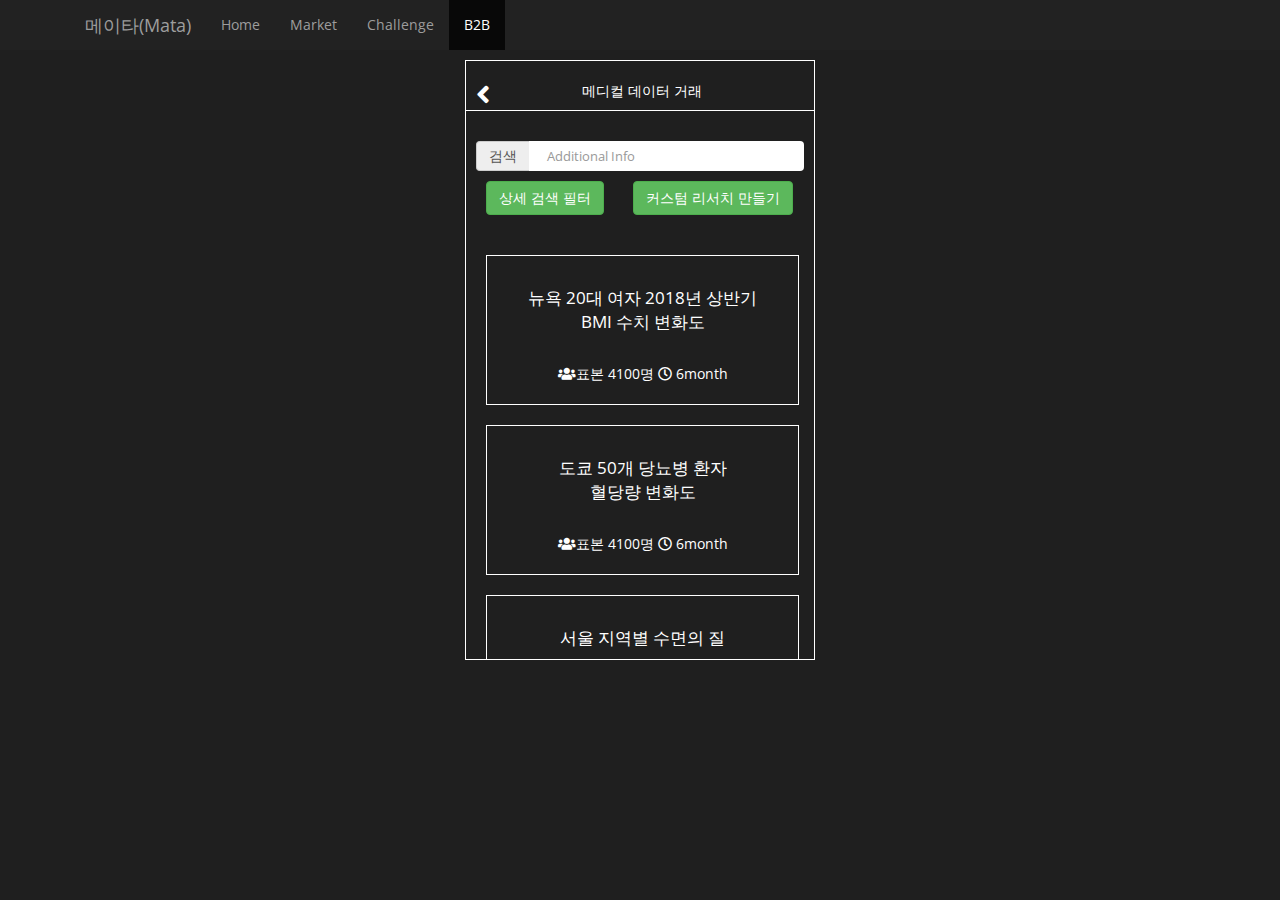
<file: B2B.html>
<!doctype html>
<html><head>
    <meta charset="utf-8">
    <title>메이타(Mata)</title>
    <meta name="viewport" content="width=device-width, initial-scale=1.0">
    <meta name="description" content="">
    <meta name="author" content="Carlos Alvarez - Alvarez.is">

    <link rel="stylesheet" type="text/css" href="bootstrap/css/bootstrap.min.css" />

    <link href="css/main.css" rel="stylesheet">
    <link href="css/font-style.css" rel="stylesheet">
    <link href="css/flexslider.css" rel="stylesheet">

    <script type="text/javascript" src="js/jquery.js"></script>    
    <script type="text/javascript" src="bootstrap/js/bootstrap.min.js"></script>

	<script type="text/javascript" src="js/lineandbars.js"></script>
    
	<script type="text/javascript" src="js/dash-charts.js"></script>
	<script type="text/javascript" src="js/gauge.js"></script>
	
	<!-- NOTY JAVASCRIPT -->
	<script type="text/javascript" src="js/noty/jquery.noty.js"></script>
	<script type="text/javascript" src="js/noty/layouts/top.js"></script>
	<script type="text/javascript" src="js/noty/layouts/topLeft.js"></script>
	<script type="text/javascript" src="js/noty/layouts/topRight.js"></script>
	<script type="text/javascript" src="js/noty/layouts/topCenter.js"></script>
	

	<link href="https://use.fontawesome.com/releases/v5.0.6/css/all.css" rel="stylesheet">
	<!-- You can add more layouts if you want -->
	<script type="text/javascript" src="js/noty/themes/default.js"></script>
    <!-- <script type="text/javascript" src="assets/js/dash-noty.js"></script> This is a Noty bubble when you init the theme-->

	<script src="js/jquery.flexslider.js" type="text/javascript"></script>

    <script type="text/javascript" src="js/admin.js"></script>
      
    <style type="text/css">
      body {
        padding-top: 60px;
      }
    </style>

    <!-- Le HTML5 shim, for IE6-8 support of HTML5 elements -->
    <!--[if lt IE 9]>
      <script src="http://html5shim.googlecode.com/svn/trunk/html5.js"></script>
    <![endif]-->
   

  	<!-- Google Fonts call. Font Used Open Sans & Raleway -->
	<link href="http://fonts.googleapis.com/css?family=Raleway:400,300" rel="stylesheet" type="text/css">
  	<link href="http://fonts.googleapis.com/css?family=Open+Sans" rel="stylesheet" type="text/css">

<script type="text/javascript">
    $(document).ready(function () {

        $("#btn-blog-next").click(function () {
            $('#blogCarousel').carousel('next')
        });
        $("#btn-blog-prev").click(function () {
            $('#blogCarousel').carousel('prev')
        });

        $("#btn-client-next").click(function () {
            $('#clientCarousel').carousel('next')
        });
        $("#btn-client-prev").click(function () {
            $('#clientCarousel').carousel('prev')
        });

    });

    $(window).load(function () {

        $('.flexslider').flexslider({
            animation: "slide",
            slideshow: true,
            start: function (slider) {
                $('body').removeClass('loading');
            }
        });
    });

</script>    
  </head>
  <body>
  
  	<!-- NAVIGATION MENU -->

    <div class="navbar-nav navbar-inverse navbar-fixed-top">
        <div class="container">
        <div class="navbar-header">
          <button type="button" class="navbar-toggle" data-toggle="collapse" data-target=".navbar-collapse">
            <span class="icon-bar"></span>
            <span class="icon-bar"></span>
            <span class="icon-bar"></span>
          </button>
          <a class="navbar-brand" href="index.html"> 메이타(Mata)</a>
        </div> 
          <div class="navbar-collapse collapse">
            <ul class="nav navbar-nav">
              <li><a href="index.html"><i class="icon-home icon-white"></i> Home</a></li>                            
              <li><a href="tables.html"><i class="icon-th icon-white"></i> Market</a></li>
              <li><a href="challenge.html"><i class="icon-th icon-white"></i> Challenge</a></li>
              <!-- <li><a href="login.html"><i class="icon-lock icon-white"></i> Login</a></li> -->
              <!-- <li><a href="user.html"><i class="icon-user icon-white"></i> User</a></li> -->
              <li class="active"><a href="B2B.html"><i class="icon-user icon-white"></i> B2B</a></li>

            </ul>
          </div><!--/.nav-collapse -->
        </div>
    </div>

    <div class="container" style="text-align : center;position : relative;">
        <div style="margin-top : 50px;border : 1px solid #fff;height : 600px;width :350px;position : absolute;margin : 0 auto; left : 0; right : 0; top : 0; bottom : 0;overflow : hidden;" ><br/>
            <div style="background : transparent;color : #fff;height : 30px;border-bottom : 1px solid #fff">
                <span style="float : left;margin-left : 10px;"><i class="fas fa-angle-left fa-2x"></i></span><span style="margin-left : -20px;margin-top : 10px;">메디컬 데이터 거래</span>
            </div>
                <br/>
                <div class="input-group" style="padding : 10px;">
                    <span class="input-group-addon">검색</span>
                    <input id="msg" type="text" class="form-control" name="msg" style="background : #fff" placeholder="Additional Info">
                </div>
                <div class="row">
                    <div class="col-md-4">
                        <button class="btn btn-success" style="margin-left : 20px;">상세 검색 필터</button>
                    </div>
                    <div class="col-md-8">
                        <button class="btn btn-success" style="margin-left : 20px;" onclick="location.href='B2B3.html'">커스텀 리서치 만들기</button>
                    </div>
                </div>
                <br/><br/>
                <div style="width : 90%; height : 150px; border : 1px solid #fff;margin-left : 20px;color : #fff;cursor : pointer;" onclick="location.href='B2B2.html'">
                    <p style="margin-top : 30px; color : #fff; font-size : 120%;">뉴욕 20대 여자 2018년 상반기<br/> BMI 수치 변화도</p><br/>
                    <i class="fas fa-users" style="color : #fff"></i>표본 4100명 <i class="far fa-clock"></i> 6month
                </div><br/>
                <div style="width : 90%; height : 150px; border : 1px solid #fff;margin-left : 20px;color : #fff;cursor : pointer;" onclick="location.href='B2B2.html'">
                        <p style="margin-top : 30px; color : #fff; font-size : 120%;">도쿄 50개 당뇨병 환자 <br/>혈당량 변화도</p><br/>
                        <i class="fas fa-users" style="color : #fff"></i>표본 4100명 <i class="far fa-clock"></i> 6month
                </div><br/>
                <div style="width : 90%; height : 150px; border : 1px solid #fff;margin-left : 20px;">
                        <p style="margin-top : 30px; color : #fff; font-size : 120%;">서울 지역별 수면의 질</p>
                </div>


        </div>
	</div> <!-- /container -->


</body></html>
</file>
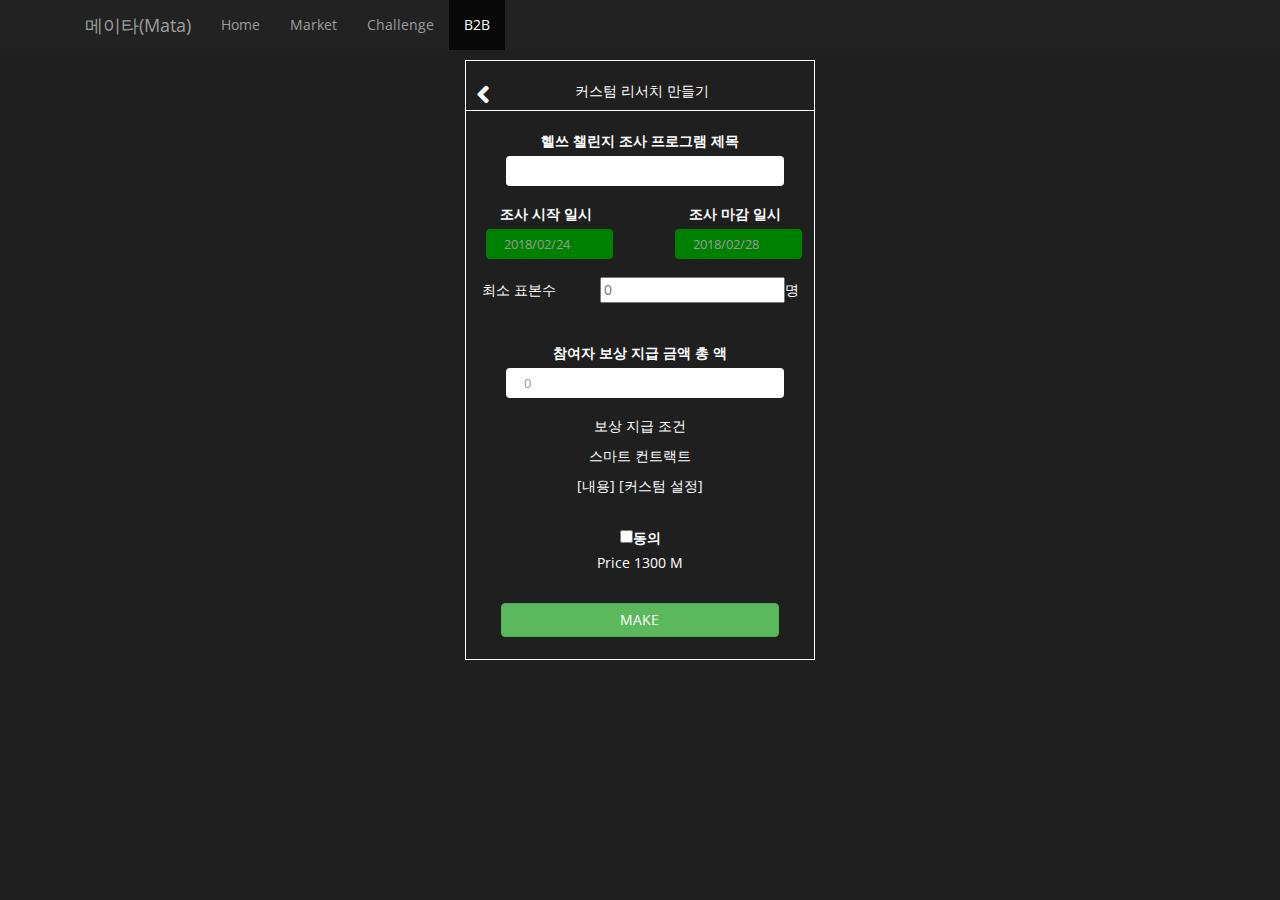
<file: B2B3.html>
<!doctype html>
<html><head>
    <meta charset="utf-8">
    <title>메이타(Mata)</title>
    <meta name="viewport" content="width=device-width, initial-scale=1.0">
    <meta name="description" content="">
    <meta name="author" content="Carlos Alvarez - Alvarez.is">

    <link rel="stylesheet" type="text/css" href="bootstrap/css/bootstrap.min.css" />

    <link href="css/main.css" rel="stylesheet">
    <link href="css/font-style.css" rel="stylesheet">
    <link href="css/flexslider.css" rel="stylesheet">

    <script type="text/javascript" src="js/jquery.js"></script>    
    <script type="text/javascript" src="bootstrap/js/bootstrap.min.js"></script>

	<script type="text/javascript" src="js/lineandbars.js"></script>
    
	<script type="text/javascript" src="js/dash-charts.js"></script>
	<script type="text/javascript" src="js/gauge.js"></script>
	
	<!-- NOTY JAVASCRIPT -->
	<script type="text/javascript" src="js/noty/jquery.noty.js"></script>
	<script type="text/javascript" src="js/noty/layouts/top.js"></script>
	<script type="text/javascript" src="js/noty/layouts/topLeft.js"></script>
	<script type="text/javascript" src="js/noty/layouts/topRight.js"></script>
	<script type="text/javascript" src="js/noty/layouts/topCenter.js"></script>
	

	<link href="https://use.fontawesome.com/releases/v5.0.6/css/all.css" rel="stylesheet">
	<!-- You can add more layouts if you want -->
	<script type="text/javascript" src="js/noty/themes/default.js"></script>
    <!-- <script type="text/javascript" src="assets/js/dash-noty.js"></script> This is a Noty bubble when you init the theme-->

	<script src="js/jquery.flexslider.js" type="text/javascript"></script>

    <script type="text/javascript" src="js/admin.js"></script>
      
    <style type="text/css">
      body {
        padding-top: 60px;
      }
    </style>

    <!-- Le HTML5 shim, for IE6-8 support of HTML5 elements -->
    <!--[if lt IE 9]>
      <script src="http://html5shim.googlecode.com/svn/trunk/html5.js"></script>
    <![endif]-->
   

  	<!-- Google Fonts call. Font Used Open Sans & Raleway -->
	<link href="http://fonts.googleapis.com/css?family=Raleway:400,300" rel="stylesheet" type="text/css">
  	<link href="http://fonts.googleapis.com/css?family=Open+Sans" rel="stylesheet" type="text/css">

<script type="text/javascript">
    $(document).ready(function () {

        $("#btn-blog-next").click(function () {
            $('#blogCarousel').carousel('next')
        });
        $("#btn-blog-prev").click(function () {
            $('#blogCarousel').carousel('prev')
        });

        $("#btn-client-next").click(function () {
            $('#clientCarousel').carousel('next')
        });
        $("#btn-client-prev").click(function () {
            $('#clientCarousel').carousel('prev')
        });

    });

    $(window).load(function () {

        $('.flexslider').flexslider({
            animation: "slide",
            slideshow: true,
            start: function (slider) {
                $('body').removeClass('loading');
            }
        });
    });

</script>    
  </head>
  <body>
  
  	<!-- NAVIGATION MENU -->

    <div class="navbar-nav navbar-inverse navbar-fixed-top">
        <div class="container">
        <div class="navbar-header">
          <button type="button" class="navbar-toggle" data-toggle="collapse" data-target=".navbar-collapse">
            <span class="icon-bar"></span>
            <span class="icon-bar"></span>
            <span class="icon-bar"></span>
          </button>
          <a class="navbar-brand" href="index.html"> 메이타(Mata)</a>
        </div> 
          <div class="navbar-collapse collapse">
            <ul class="nav navbar-nav">
              <li><a href="index.html"><i class="icon-home icon-white"></i> Home</a></li>                            
              <li><a href="tables.html"><i class="icon-th icon-white"></i> Market</a></li>
              <li><a href="challenge.html"><i class="icon-th icon-white"></i> Challenge</a></li>
              <!-- <li><a href="login.html"><i class="icon-lock icon-white"></i> Login</a></li> -->
              <!-- <li><a href="user.html"><i class="icon-user icon-white"></i> User</a></li> -->
              <li class="active"><a href="B2B.html"><i class="icon-user icon-white"></i> B2B</a></li>

            </ul>
          </div><!--/.nav-collapse -->
        </div>
    </div>

    <div class="container" style="text-align : center;position : relative;">
        <div style="margin-top : 50px;border : 1px solid #fff;height : 600px;width :350px;position : absolute;margin : 0 auto; left : 0; right : 0; top : 0; bottom : 0;overflow : hidden;" ><br/>
            <div style="background : transparent;color : #fff;height : 30px;border-bottom : 1px solid #fff">
                <span style="float : left;margin-left : 10px;"><i class="fas fa-angle-left fa-2x"  onclick="location.href='B2B.html'"></i></span><span style="margin-left : -20px;margin-top : 10px;">커스텀 리서치 만들기</span>
            </div>
            <br/>
            <div class="form-group" style="color : #fff;text-align : center;">
                    <label for="usr">헬쓰 챌린지 조사 프로그램 제목</label>
                    <input type="text" class="form-control" id="usr" style="background : #fff;width : 80%;margin-left : 40px;">
                  </div>
        
   
            <div class="row">
                <div class="col-md-6">
                        <div class="form-group" style="color : #fff;text-align : center;">
                                <label for="usr">조사 시작 일시</label>
                                <input type="text" class="form-control" id="usr" style="background : green;width : 80%;margin-left : 20px;" placeholder="2018/02/24">
                              </div>
                </div>
                <div class="col-md-6">
                        <div class="form-group" style="color : #fff;text-align : center;">
                                <label for="usr">조사 마감 일시</label>
                                <input type="text" class="form-control" id="usr" style="background : green;width : 80%;margin-left : 20px;" placeholder="2018/02/28">
                        </div>
                </div>

            </div>

            <span style="color : #fff">최소 표본수&nbsp&nbsp&nbsp&nbsp&nbsp&nbsp&nbsp&nbsp&nbsp&nbsp&nbsp<input type="number" placeholder="0"/>명</span>

            <br/> <br/> <br/>
            <div class="form-group" style="color : #fff;text-align : center;">
                    <label for="usr">참여자 보상 지급 금액 총 액 
                        </label>
                    <input type="text" class="form-control" id="usr" style="background : #fff;width : 80%;margin-left : 40px;" placeholder="0">
                  </div>
            
            <p style="color : #fff">보상 지급 조건</p>
            <p style="color : #fff">스마트 컨트랙트</p>
            <p style="color : #fff">[내용] [커스텀 설정]</p>

            <br/><div style="float : left;color : #fff;width : 100%;">
                    <label><input type="checkbox" value="">동의</label>
            </div><br/>
            <p style="color : #fff">Price 1300 M</p>
            <br/>
            <button class="btn btn-success" style="width : 80%;">MAKE</button>
    
                
                
                      


        </div>
	</div> <!-- /container -->


</body></html>
</file>
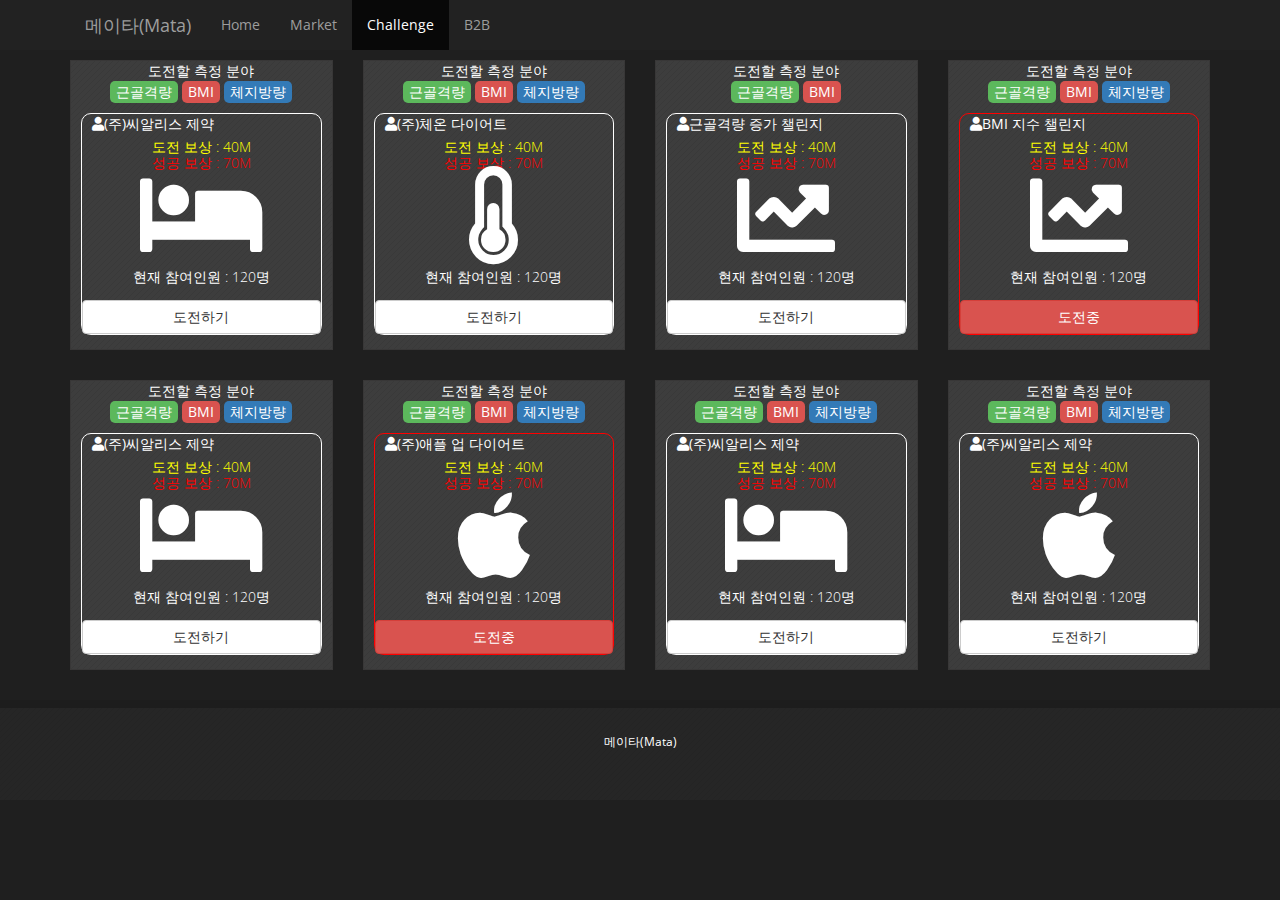
<file: challenge.html>
<!doctype html>
<html><head>
    <meta charset="utf-8">
    <title>메이타(Mata)</title>
    <meta name="viewport" content="width=device-width, initial-scale=1.0">
    <meta name="description" content="">
    <meta name="author" content="Carlos Alvarez - Alvarez.is">

    <link rel="stylesheet" type="text/css" href="bootstrap/css/bootstrap.min.css" />

    <link href="css/main.css" rel="stylesheet">
    <link href="css/font-style.css" rel="stylesheet">
    <link href="css/flexslider.css" rel="stylesheet">

    <script type="text/javascript" src="js/jquery.js"></script>    
    <script type="text/javascript" src="bootstrap/js/bootstrap.min.js"></script>

	<script type="text/javascript" src="js/lineandbars.js"></script>
    
	<script type="text/javascript" src="js/dash-charts.js"></script>
	<script type="text/javascript" src="js/gauge.js"></script>
	
	<!-- NOTY JAVASCRIPT -->
	<script type="text/javascript" src="js/noty/jquery.noty.js"></script>
	<script type="text/javascript" src="js/noty/layouts/top.js"></script>
	<script type="text/javascript" src="js/noty/layouts/topLeft.js"></script>
	<script type="text/javascript" src="js/noty/layouts/topRight.js"></script>
	<script type="text/javascript" src="js/noty/layouts/topCenter.js"></script>
	

	<link href="https://use.fontawesome.com/releases/v5.0.6/css/all.css" rel="stylesheet">
	<!-- You can add more layouts if you want -->
	<script type="text/javascript" src="js/noty/themes/default.js"></script>
    <!-- <script type="text/javascript" src="assets/js/dash-noty.js"></script> This is a Noty bubble when you init the theme-->

	<script src="js/jquery.flexslider.js" type="text/javascript"></script>

    <script type="text/javascript" src="js/admin.js"></script>
      
    <style type="text/css">
      body {
        padding-top: 60px;
      }
    </style>

    <!-- Le HTML5 shim, for IE6-8 support of HTML5 elements -->
    <!--[if lt IE 9]>
      <script src="http://html5shim.googlecode.com/svn/trunk/html5.js"></script>
    <![endif]-->
   

  	<!-- Google Fonts call. Font Used Open Sans & Raleway -->
	<link href="http://fonts.googleapis.com/css?family=Raleway:400,300" rel="stylesheet" type="text/css">
  	<link href="http://fonts.googleapis.com/css?family=Open+Sans" rel="stylesheet" type="text/css">

<script type="text/javascript">
    $(document).ready(function () {

        $("#btn-blog-next").click(function () {
            $('#blogCarousel').carousel('next')
        });
        $("#btn-blog-prev").click(function () {
            $('#blogCarousel').carousel('prev')
        });

        $("#btn-client-next").click(function () {
            $('#clientCarousel').carousel('next')
        });
        $("#btn-client-prev").click(function () {
            $('#clientCarousel').carousel('prev')
        });

    });

    $(window).load(function () {

        $('.flexslider').flexslider({
            animation: "slide",
            slideshow: true,
            start: function (slider) {
                $('body').removeClass('loading');
            }
        });
    });

</script>    
  </head>
  <body>
  
  	<!-- NAVIGATION MENU -->

    <div class="navbar-nav navbar-inverse navbar-fixed-top">
        <div class="container">
        <div class="navbar-header">
          <button type="button" class="navbar-toggle" data-toggle="collapse" data-target=".navbar-collapse">
            <span class="icon-bar"></span>
            <span class="icon-bar"></span>
            <span class="icon-bar"></span>
          </button>
          <a class="navbar-brand" href="index.html"> 메이타(Mata)</a>
        </div> 
          <div class="navbar-collapse collapse">
            <ul class="nav navbar-nav">
              <li><a href="index.html"><i class="icon-home icon-white"></i> Home</a></li>                            
              <li><a href="tables.html"><i class="icon-th icon-white"></i> Market</a></li>
              <li class="active"><a href="challenge.html"><i class="icon-th icon-white"></i> Challenge</a></li>
              <!-- <li><a href="login.html"><i class="icon-lock icon-white"></i> Login</a></li> -->
              <!-- <li><a href="user.html"><i class="icon-user icon-white"></i> User</a></li> -->
              <li><a href="B2B.html"><i class="icon-user icon-white"></i> B2B</a></li>

            </ul>
          </div><!--/.nav-collapse -->
        </div>
    </div>

    <div class="container">

	  <!-- FIRST ROW OF BLOCKS -->     
      <div class="row">

		 <!-- USER PROFILE BLOCK -->
		 <div class="col-sm-3 col-lg-3">
				<div class="dash-unit" style="text-align : center;">
                    <span>도전할 측정 분야</span><br/>
                    <button class=" btn-success" style="border : none; outline : none; border-radius : 5px;">근골격량</button>
                    <button class=" btn-danger" style="border : none; outline : none; border-radius : 5px;">BMI</button>
                    <button class=" btn-primary" style="border : none; outline : none; border-radius : 5px;">체지방량</button><br/>
                    <div style="border : 1px solid #fff;margin : 10px;border-radius : 10px;">
                            <div style="float : left"><i class="fas fa-user" style="margin-left : 10px;"></i>(주)씨알리스 제약</div><br/>
                            <p style="color : yellow">도전 보상 : 40M</p>
                            <p style="margin-top : -20px;color : red">성공 보상 : 70M</p>
                            <i class="fas fa-bed fa-7x" style="margin-top : -20px;"></i>
                            <p>현재 참여인원 : 120명</p>
                            <button class="btn btn-default" style="width : 100%;" onclick="location.href='challenged.html'">도전하기</button>
                    </div>
                    
				</div>
          </div>
          <!-- USER PROFILE BLOCK -->
		 <div class="col-sm-3 col-lg-3">
				<div class="dash-unit" style="text-align : center;">
                    <span>도전할 측정 분야</span><br/>
                    <button class=" btn-success" style="border : none; outline : none; border-radius : 5px;">근골격량</button>
                    <button class=" btn-danger" style="border : none; outline : none; border-radius : 5px;">BMI</button>
                    <button class=" btn-primary" style="border : none; outline : none; border-radius : 5px;">체지방량</button><br/>
                    <div style="border : 1px solid #fff;margin : 10px;border-radius : 10px;">
                            <div style="float : left"><i class="fas fa-user" style="margin-left : 10px;"></i>(주)체온 다이어트</div><br/>
                            <p style="color : yellow">도전 보상 : 40M</p>
                            <p style="margin-top : -20px;color : red">성공 보상 : 70M</p>
                            <i class="fas fa-thermometer-half fa-7x" style="margin-top : -20px;"></i>
                            <p>현재 참여인원 : 120명</p>
                            <button class="btn btn-default" style="width : 100%;" onclick="location.href='challenged.html'">도전하기</button>
                    </div>
                    
				</div>
          </div>
          <!-- USER PROFILE BLOCK -->
		 <div class="col-sm-3 col-lg-3">
				<div class="dash-unit" style="text-align : center;">
                    <span>도전할 측정 분야</span><br/>
                    <button class=" btn-success" style="border : none; outline : none; border-radius : 5px;">근골격량</button>
                    <button class=" btn-danger" style="border : none; outline : none; border-radius : 5px;">BMI</button>
                    
                    <div style="border : 1px solid #fff;margin : 10px;border-radius : 10px;">
                            <div style="float : left"><i class="fas fa-user" style="margin-left : 10px;"></i>근골격량 증가 챌린지</div><br/>
                            <p style="color : yellow">도전 보상 : 40M</p>
                            <p style="margin-top : -20px;color : red">성공 보상 : 70M</p>
                            <i class="fas fa-chart-line fa-7x" style="margin-top : -20px;"></i>
                            <p>현재 참여인원 : 120명</p>
                            <button class="btn btn-default" style="width : 100%;" onclick="location.href='challenged.html'">도전하기</button>
                    </div>
                    
				</div>
          </div>
          <!-- USER PROFILE BLOCK -->
		 <div class="col-sm-3 col-lg-3">
				<div class="dash-unit" style="text-align : center;">
                    <span>도전할 측정 분야</span><br/>
                    <button class=" btn-success" style="border : none; outline : none; border-radius : 5px;">근골격량</button>
                    <button class=" btn-danger" style="border : none; outline : none; border-radius : 5px;">BMI</button>
                    <button class=" btn-primary" style="border : none; outline : none; border-radius : 5px;">체지방량</button><br/>
                    <div style="border : 1px solid red;margin : 10px;border-radius : 10px;">
                            <div style="float : left"><i class="fas fa-user" style="margin-left : 10px;"></i>BMI 지수 챌린지</div><br/>
                            <p style="color : yellow">도전 보상 : 40M</p>
                            <p style="margin-top : -20px;color : red">성공 보상 : 70M</p>
                            <i class="fas fa-chart-line fa-7x" style="margin-top : -20px;"></i>
                            <p>현재 참여인원 : 120명</p>
                            <button class="btn btn-danger" style="width : 100%;" onclick="location.href='challenged.html'">도전중</button>
                    </div>
                    
				</div>
          </div>
        
      </div><!-- /row -->
    	  <!-- FIRST ROW OF BLOCKS -->     
          <div class="row">

                <!-- USER PROFILE BLOCK -->
                <div class="col-sm-3 col-lg-3">
                       <div class="dash-unit" style="text-align : center;">
                           <span>도전할 측정 분야</span><br/>
                           <button class=" btn-success" style="border : none; outline : none; border-radius : 5px;">근골격량</button>
                           <button class=" btn-danger" style="border : none; outline : none; border-radius : 5px;">BMI</button>
                           <button class=" btn-primary" style="border : none; outline : none; border-radius : 5px;">체지방량</button><br/>
                           <div style="border : 1px solid #fff;margin : 10px;border-radius : 10px;">
                                   <div style="float : left"><i class="fas fa-user" style="margin-left : 10px;"></i>(주)씨알리스 제약</div><br/>
                                   <p style="color : yellow">도전 보상 : 40M</p>
                                   <p style="margin-top : -20px;color : red">성공 보상 : 70M</p>
                                   <i class="fas fa-bed fa-7x" style="margin-top : -20px;"></i>
                                   <p>현재 참여인원 : 120명</p>
                                   <button class="btn btn-default" style="width : 100%;" onclick="location.href='challenged.html'">도전하기</button>
                           </div>
                           
                       </div>
                 </div>
                 <!-- USER PROFILE BLOCK -->
                <div class="col-sm-3 col-lg-3">
                       <div class="dash-unit" style="text-align : center;">
                           <span>도전할 측정 분야</span><br/>
                           <button class=" btn-success" style="border : none; outline : none; border-radius : 5px;">근골격량</button>
                           <button class=" btn-danger" style="border : none; outline : none; border-radius : 5px;">BMI</button>
                           <button class=" btn-primary" style="border : none; outline : none; border-radius : 5px;">체지방량</button><br/>
                           <div style="border : 1px solid red;margin : 10px;border-radius : 10px;">
                                   <div style="float : left"><i class="fas fa-user" style="margin-left : 10px;"></i>(주)애플 업 다이어트</div><br/>
                                   <p style="color : yellow">도전 보상 : 40M</p>
                                   <p style="margin-top : -20px;color : red">성공 보상 : 70M</p>
                                   <i class="fab fa-apple fa-7x" style="margin-top : -20px;"></i>
                                   <p>현재 참여인원 : 120명</p>
                                   <button class="btn btn-danger" style="width : 100%;" onclick="location.href='challenged.html'">도전중</button>
                           </div>
                           
                       </div>
                 </div>
                 <!-- USER PROFILE BLOCK -->
                <div class="col-sm-3 col-lg-3">
                       <div class="dash-unit" style="text-align : center;">
                           <span>도전할 측정 분야</span><br/>
                           <button class=" btn-success" style="border : none; outline : none; border-radius : 5px;">근골격량</button>
                           <button class=" btn-danger" style="border : none; outline : none; border-radius : 5px;">BMI</button>
                           <button class=" btn-primary" style="border : none; outline : none; border-radius : 5px;">체지방량</button><br/>
                           <div style="border : 1px solid #fff;margin : 10px;border-radius : 10px;">
                                   <div style="float : left"><i class="fas fa-user" style="margin-left : 10px;"></i>(주)씨알리스 제약</div><br/>
                                   <p style="color : yellow">도전 보상 : 40M</p>
                                   <p style="margin-top : -20px;color : red">성공 보상 : 70M</p>
                                   <i class="fas fa-bed fa-7x" style="margin-top : -20px;"></i>
                                   <p>현재 참여인원 : 120명</p>
                                   <button class="btn btn-default" style="width : 100%;" onclick="location.href='challenged.html'">도전하기</button>
                           </div>
                           
                       </div>
                 </div>
                 <!-- USER PROFILE BLOCK -->
                <div class="col-sm-3 col-lg-3">
                       <div class="dash-unit" style="text-align : center;">
                           <span>도전할 측정 분야</span><br/>
                           <button class=" btn-success" style="border : none; outline : none; border-radius : 5px;">근골격량</button>
                           <button class=" btn-danger" style="border : none; outline : none; border-radius : 5px;">BMI</button>
                           <button class=" btn-primary" style="border : none; outline : none; border-radius : 5px;">체지방량</button><br/>
                           <div style="border : 1px solid #fff;margin : 10px;border-radius : 10px;">
                                   <div style="float : left"><i class="fas fa-user" style="margin-left : 10px;"></i>(주)씨알리스 제약</div><br/>
                                   <p style="color : yellow">도전 보상 : 40M</p>
                                   <p style="margin-top : -20px;color : red">성공 보상 : 70M</p>
                                   <i class="fab fa-apple fa-7x" style="margin-top : -20px;"></i>
                                   <p>현재 참여인원 : 120명</p>
                                   <button class="btn btn-default" style="width : 100%;" onclick="location.href='challenged.html'">도전하기</button>
                           </div>
                           
                       </div>
                 </div>
               
             </div><!-- /row -->
	</div> <!-- /container -->
	<div id="footerwrap">
      	<footer class="clearfix"></footer>
      	<div class="container">
      		<div class="row">
      			<div class="col-sm-12 col-lg-12">
      			<p>메이타(Mata)</p>
      			</div>

      		</div><!-- /row -->
      	</div><!-- /container -->		
	</div><!-- /footerwrap -->

<script type="text/javascript" src="http://code.highcharts.com/highcharts.js"></script>

</body></html>
</file>
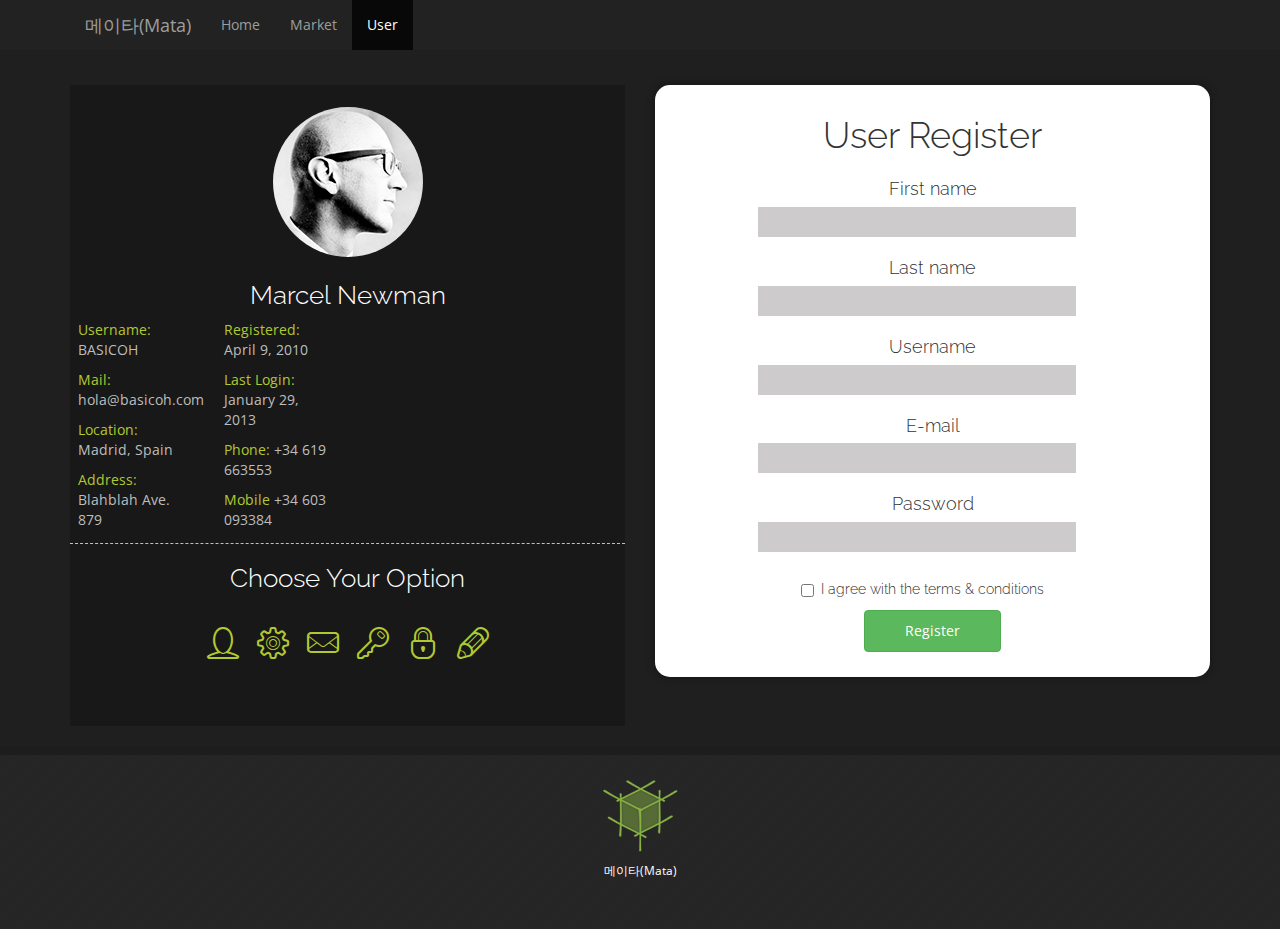
<file: user.html>
<!doctype html>
<html><head>
    <meta charset="utf-8">
    <title>메이타(Mata)</title>
    <meta name="viewport" content="width=device-width, initial-scale=1.0">
    <meta name="description" content="">
    <meta name="author" content="">

    <!-- Le styles -->
    <link rel="stylesheet" type="text/css" href="bootstrap/css/bootstrap.min.css" />
    
    <link href="css/main.css" rel="stylesheet">
    <link href="css/font-style.css" rel="stylesheet">
    <link href="css/register.css" rel="stylesheet">

	<script type="text/javascript" src="js/jquery.js"></script>    
    <script type="text/javascript" src="bootstrap/js/bootstrap.min.js"></script>

    <style type="text/css">
      body {
        padding-top: 60px;
      }
    </style>

    <!-- Le HTML5 shim, for IE6-8 support of HTML5 elements -->
    <!--[if lt IE 9]>
      <script src="http://html5shim.googlecode.com/svn/trunk/html5.js"></script>
    <![endif]-->
    
  	<!-- Google Fonts call. Font Used Open Sans & Raleway -->
	<link href="http://fonts.googleapis.com/css?family=Raleway:400,300" rel="stylesheet" type="text/css">
  	<link href="http://fonts.googleapis.com/css?family=Open+Sans" rel="stylesheet" type="text/css">
	</head>
  <body>

  	<!-- NAVIGATION MENU -->

    <div class="navbar-nav navbar-inverse navbar-fixed-top">
        <div class="container">
        <div class="navbar-header">
          <button type="button" class="navbar-toggle" data-toggle="collapse" data-target=".navbar-collapse">
            <span class="icon-bar"></span>
            <span class="icon-bar"></span>
            <span class="icon-bar"></span>
          </button>
          <a class="navbar-brand" href="index.html">메이타(Mata)</a>
        </div> 
          <div class="navbar-collapse collapse">
            <ul class="nav navbar-nav">
              <li><a href="index.html"><i class="icon-home icon-white"></i> Home</a></li>                            
              <li><a href="tables.html"><i class="icon-th icon-white"></i> Market</a></li>
              <!-- <li><a href="login.html"><i class="icon-lock icon-white"></i> Login</a></li> -->
              <li class="active"><a href="user.html"><i class="icon-user icon-white"></i> User</a></li>

            </ul>
          </div><!--/.nav-collapse -->
        </div>
    </div>

    <div class="container">
        <div class="row">

        	<div class="col-lg-6">
        		
        		<div class="register-info-wraper">
        			<div id="register-info">
        				<div class="cont2">
        					<div class="thumbnail">
								<img src="images/face.jpg" alt="Marcel Newman" class="img-circle">
							</div><!-- /thumbnail -->
							<h2>Marcel Newman</h2>
        				</div>
        				<div class="row">
        					<div class="col-lg-3">
        						<div class="cont3">
        							<p><ok>Username:</ok> BASICOH</p>
        							<p><ok>Mail:</ok> hola@basicoh.com</p>
        							<p><ok>Location:</ok> Madrid, Spain</p>
        							<p><ok>Address:</ok> Blahblah Ave. 879</p>
        						</div>
        					</div>
        					<div class="col-lg-3">
        						<div class="cont3">
        						<p><ok>Registered:</ok> April 9, 2010</p>
        						<p><ok>Last Login:</ok> January 29, 2013</p>
        						<p><ok>Phone:</ok> +34 619 663553</p>
        						<p><ok>Mobile</ok> +34 603 093384</p>
        						</div>
        					</div>
        				</div><!-- /inner row -->
						<hr>
						<div class="cont2">
							<h2>Choose Your Option</h2>
						</div>
						<br>
							<div class="info-user2">
								<span aria-hidden="true" class="li_user fs1"></span>
								<span aria-hidden="true" class="li_settings fs1"></span>
								<span aria-hidden="true" class="li_mail fs1"></span>
								<span aria-hidden="true" class="li_key fs1"></span>
								<span aria-hidden="true" class="li_lock fs1"></span>
								<span aria-hidden="true" class="li_pen fs1"></span>
							</div>

        				
        			</div>
        		</div>

        	</div>

        	<div class="col-sm-6 col-lg-6">
        		<div id="register-wraper">
        		    <form id="register-form" class="form">
        		        <legend>User Register</legend>
        		    
        		        <div class="body">
        		        	<!-- first name -->
    		        		<label for="name">First name</label>
    		        		<input name="name" class="input-huge" type="text">
        		        	<!-- last name -->
    		        		<label for="surname">Last name</label>
    		        		<input name="surname" class="input-huge" type="text">
        		        	<!-- username -->
        		        	<label>Username</label>
        		        	<input class="input-huge" type="text">
        		        	<!-- email -->
        		        	<label>E-mail</label>
        		        	<input class="input-huge" type="text">
        		        	<!-- password -->
        		        	<label>Password</label>
        		        	<input class="input-huge" type="text">

        		        </div>
        		    
        		        <div class="footer">
        		            <label class="checkbox inline">
        		                <input type="checkbox" id="inlineCheckbox1" value="option1"> I agree with the terms &amp; conditions
        		            </label>
        		            <button type="submit" class="btn btn-success">Register</button>
        		        </div>
        		    </form>
        		</div>
        	</div>

        </div>
    </div>

	<div id="footerwrap">
      	<footer class="clearfix"></footer>
      	<div class="container">
      		<div class="row">
      			<div class="col-sm-12 col-lg-12">
      			<p><img src="images/logo.png" alt=""></p>
      			<p>메이타(Mata)</p>
      			</div>

      		</div><!-- /row -->
      	</div><!-- /container -->		
	</div><!-- /footerwrap -->  
</body></html>
</file>
<file: css/font-style.css>
@font-face {
	font-family: 'linecons';
	src:url('fonts/linecons.eot');
}
@font-face {
	font-family: 'linecons';
	src: url([data-uri]) format('svg'),
		 url([data-uri]) format('truetype');
	font-weight: normal;
	font-style: normal;
}

/* Use the following CSS code if you want to use data attributes for inserting your icons */
[data-icon]:before {
	font-family: 'linecons';
	content: attr(data-icon);
	speak: none;
	font-weight: normal;
	line-height: 1;
	-webkit-font-smoothing: antialiased;
}

/* Use the following CSS code if you want to have a class per icon */
[class^="li_"]:before, [class*=" li_"]:before {
	font-family: 'linecons';
	font-style: normal;
	speak: none;
	font-weight: normal;
	line-height: 1;
	-webkit-font-smoothing: antialiased;
}
.li_heart:before {
	content: "\e000";
}
.li_cloud:before {
	content: "\e001";
}
.li_star:before {
	content: "\e002";
}
.li_tv:before {
	content: "\e003";
}
.li_sound:before {
	content: "\e004";
}
.li_video:before {
	content: "\e005";
}
.li_trash:before {
	content: "\e006";
}
.li_user:before {
	content: "\e007";
}
.li_key:before {
	content: "\e008";
}
.li_search:before {
	content: "\e009";
}
.li_settings:before {
	content: "\e00a";
}
.li_camera:before {
	content: "\e00b";
}
.li_tag:before {
	content: "\e00c";
}
.li_lock:before {
	content: "\e00d";
}
.li_bulb:before {
	content: "\e00e";
}
.li_pen:before {
	content: "\e00f";
}
.li_diamond:before {
	content: "\e010";
}
.li_display:before {
	content: "\e011";
}
.li_location:before {
	content: "\e012";
}
.li_eye:before {
	content: "\e013";
}
.li_bubble:before {
	content: "\e014";
}
.li_stack:before {
	content: "\e015";
}
.li_cup:before {
	content: "\e016";
}
.li_phone:before {
	content: "\e017";
}
.li_news:before {
	content: "\e018";
}
.li_mail:before {
	content: "\e019";
}
.li_like:before {
	content: "\e01a";
}
.li_photo:before {
	content: "\e01b";
}
.li_note:before {
	content: "\e01c";
}
.li_clock:before {
	content: "\e01d";
}
.li_paperplane:before {
	content: "\e01e";
}
.li_params:before {
	content: "\e01f";
}
.li_banknote:before {
	content: "\e020";
}
.li_data:before {
	content: "\e021";
}
.li_music:before {
	content: "\e022";
}
.li_megaphone:before {
	content: "\e023";
}
.li_study:before {
	content: "\e024";
}
.li_lab:before {
	content: "\e025";
}
.li_food:before {
	content: "\e026";
}
.li_t-shirt:before {
	content: "\e027";
}
.li_fire:before {
	content: "\e028";
}
.li_clip:before {
	content: "\e029";
}
.li_shop:before {
	content: "\e02a";
}
.li_calendar:before {
	content: "\e02b";
}
.li_vallet:before {
	content: "\e02c";
}
.li_vynil:before {
	content: "\e02d";
}
.li_truck:before {
	content: "\e02e";
}
.li_world:before {
	content: "\e02f";
}
</file>
<file: css/register.css>
﻿/* $REGISTER */
#register-wraper {
  -webkit-border-radius: 15px;
  -moz-border-radius: 15px;
  -ms-border-radius: 15px;
  -o-border-radius: 15px;
  border-radius: 15px;
  -webkit-box-shadow: 0 0 8px rgba(0, 0, 0, 0.4);
  -moz-box-shadow: 0 0 8px rgba(0, 0, 0, 0.4);
  box-shadow: 0 0 8px rgba(0, 0, 0, 0.4);
  margin-top: 25px;
  margin-bottom: 70px;
  padding-top: 25px;
  padding-bottom: 25px;
  background: white;
  text-align: center;
}

#register-form {
  margin: 0 auto;
  width: 350px;
}
#register-form .control-inline {
  display: inline-block;
}
#register-form legend {
  margin-bottom: 15px;
  border-bottom: none;
}
#register-form input.input-huge {
  width: 318px;
}
#register-form .control-group {
  margin-bottom: 0;
}
#register-form .checkbox.inline {
  margin-bottom: 10px;
  padding: 0;
  font-size: 98%;
}
#register-form .checkbox.inline input {
  margin-right: 10px;
}
#register-form .body {
  overflow-y: auto;
  height: auto;
}
#register-form .btn {
  padding: 10px 40px;
  background-image: none;
  box-shadow: none;
}

.register-info-wraper {
  background: rgba(0, 0, 0, 0.2);
}

#register-info {
  position: relative;
  margin-top:25px;
  padding: 0px;
  padding-top:10px;
}
#register-info ul {
  margin-right: 25px;
}
#register-info ul li {
  margin-bottom: 25px;
}


/* login form */
.login-form legend {
  font-family: 'Raleway', sans-serif;
  font-size: 36px;
  font-weight: 300;
  color: #333333;
  -webkit-font-smoothing: subpixel-antialiased;
}

/* register form */
#register-form legend {
  font-family: 'Raleway', sans-serif;
  font-size: 36px;
  font-weight: 300;
  color: #333333;
  -webkit-font-smoothing: subpixel-antialiased;
}
#register-form label {
  font-family: 'Raleway', sans-serif;
  font-size: 18px;
  color: #333333;
  font-weight: 300;
}

/* register info */
#register-info h1 {
  font-size: 42px;
  font-family: "Open Sans", sans-serif;
  line-height: 55px;
  font-weight: 700;
  text-align: right;
  padding-bottom: 50px;
  color: white;
}


#register-info h2 {
	font-family: 'Raleway', sans-serif;
	font-size:26px;
	color:#fff;
	font-weight: 300;
}

#register-info ul {
  text-align: right;
  color: white;
  font-size: 24px;
  font-family: "Open Sans", Arial, Helvetica, sans-serif;
}

#register-info hr {
  	border: 0;
  	border-top: 1px solid silver;
  	border-top-style: dashed;
	margin-top:3px;
}

.cont2 {
	text-align:center;
	margin-top:8px;
}

.cont3 {
	text-align:left;
	margin-left:8px;
	color:#bdbdbd;
}

.cont3 ok {
	color:#b2c831;
}

.info-user2 {
	text-align:center;
	font-size: 32px;
	color: #b2c831;
	padding-bottom:58px;
	}

.fs1 {
	padding:5px 5px 5px 5px;
	position:relative;
}

.fs1:hover {
	position:relative;
	color: #fff;
	cursor:pointer
}




/* LOGIN PAGE CONFIGURATION  */





@media (max-width: 980px) {

  #login-wraper {
    position: relative;
    top: 0;
    margin-top: 25px;
  }
}
@media (max-width: 495px) {
  #login-wraper {
    width: auto;
    height: auto;
    margin-left: 0;
    margin-right: 0;
    left: 0;
  }

  #register-form {
    width: auto;
  }
  #register-form .control-inline {
    display: block;
  }
  #register-form input {
    display: block;
    margin: 0 auto;
  }
  #register-form input.input-huge, #register-form input.input-medium {
    width: auto;
    display: block;
  }
  #register-form .btn {
    display: block;
    margin: 0 auto;
  }
}

@media (min-width: 979px) {
  body {
    padding-top: 80px;
  }
}
</file>
<file: css/main.css>
﻿/*!
 * BLOCKS - Responsive Dashboard Theme
 *
 * Hey! Thanks for download this theme!
 * This bootstrap theme is totally free. You can edit, share, distribute, use and whatever you want.
 * Credits are always appreciated.
 * Please, feel free to contact me if you have any questions regarding this theme.
 *
 *
 * Copyright 2013 
 * Created by: Carlos Alvarez
 * URL: http://Alvarez.is
 * Designed and built based on Twitter Bootstrap.
 */

/* COLOR REFERENCE
- #1f1f1f (Background Color)
- #3d3d3d (Dash-unit and half-unit Section) 
- #262626 (Footer) 
- #fa1d2d (Red - Used in selectors, parragraphs, bars and other) 
- #b2c831 (Green - Used in titles, badges, bars and other) 
- #bdbdbd & #fff (Font colors)
*/


/**********BASE CONFIGURATIONS**********/   
body {
	background:#1f1f1f;
    font-family: 'Open Sans', sans-serif;
}

h1 {
font-family: 'Raleway', sans-serif;}

h3,h4 , h5 {
	font-family: 'Open Sans', sans-serif;
	font-weight:lighter;
}

h2{
	font-size:22px;
}

h3 {
	font-size:46px;
	color:#b2c831
}

h5 {
	color:#b2c831;
	margin-left:5px;
}

/***********BLOCKS & WRAPS***********/

/*--- Dash Unit / Used in Dashboard page ---*/
.dash-unit {		
	margin-bottom: 30px;
	padding-bottom:10px;
	border: 1px solid #383737;
	background-image:url('../images/sep-half.png');
	background-color: #3d3d3d;
	color:white;
	height:290px;
}

.dash-unit:hover {
	background-color: #4f4f4f;
	-moz-box-shadow:    3px 3px 2px 0px #151515;
    -webkit-box-shadow: 3px 3px 2px 0px #151515;
    box-shadow:         3px 3px 2px 0px #151515;

}

.dash-unit dtitle {
	font-size:11px;
	text-transform:uppercase;
	color:#ffffff;
	margin:8px;
	padding:0px;
	height:inherit	
	}
	
.dash-unit hr {
  	border: 0;
  	border-top: 1px solid #151515;
  	border-top-style: dashed;
	margin-top:3px;
}

.dash-unit h1 {
	font-family: 'Raleway', sans-serif;
	font-weight:300;
	font-size: 20px;
	line-height: 2px;
	letter-spacing: 0px;
	color: #ffffff;
	padding-top:10px;
	padding-left:5px;
	margin-top:2px;
	text-align:center;
}

.dash-unit h2 {
	font-family: 'Open Sans', sans-serif;
	font-weight: bold;
	font-size: 30px;
	line-height: 26px;
	letter-spacing: 0px;
	color: #ffffff;
	padding-top:10px;
	padding-left:5px;
	margin-top:2px;
	text-align:center;
}


.dash-unit h3 {
	font-weight:300;
	font-size: 15px;
	line-height: 2px;
	letter-spacing: 0px;
	color: #b2c831;
	padding-top:10px;
	padding-left:5px;
	margin-top:2px;
	text-align:center;
}


.dash-unit p {
	font-size: 14px;
	font-weight: 200;
	line-height: 16px;
	color: inherit;
	margin: 0 0 10px;
	padding:5px;
 }

.dash-unit h4 {
	padding-left:5px;
	margin-top:2px;
	font-size: 13px;
	font-weight:lighter;
	line-height: 1;
	letter-spacing: 0px;
	color: #fff;
}

.dash-unit bold{
	font-family: 'Open Sans', sans-serif;
	font-size:26px;
	font-weight:bold;
	color:#fff;
	vertical-align:middle;
}


/**********Half-Unit / Used in index.html**********/   
.half-unit {		
	margin-bottom: 30px;
	padding-bottom: 4px;
	border: 1px solid #383737;
	background-image:url('../images/sep-half.png');
	background-color: #3d3d3d;
	color:white;
	height:130px;
}

.half-unit:hover {
	background-color: #4f4f4f;
	-moz-box-shadow:    3px 3px 2px 0px #151515;
    -webkit-box-shadow: 3px 3px 2px 0px #151515;
    box-shadow:         3px 3px 2px 0px #151515;

}

.half-unit dtitle {
	font-size:10px;
	text-transform:uppercase;
	color:#ffffff;
	margin:8px;
	padding:0px;
	height:inherit	
	}
	
.half-unit hr {
  	border: 0;
  	border-top: 1px solid #151515;
  	border-top-style: dashed;
	margin-top:3px;
}

.half-unit h1 {
	font-family: 'Raleway', sans-serif;
	font-weight:300;
	font-size: 20px;
	line-height: 1;
	letter-spacing: 0px;
	color: #ffffff;
	padding-top:10px;
	padding-left:5px;
	margin-top:2px;
	text-align:center;
}

.half-unit h4 {
	padding-left:5px;
	margin-top:2px;
	font-size: 13px;
	font-weight:lighter;
	line-height: 1;
	letter-spacing: 0px;
	color: #fff;
}


.half-unit bold{
	font-family: 'Open Sans', sans-serif;
	font-size:26px;
	font-weight:bold;
	color:#fff;
	vertical-align:middle;
}

/**********Styling Elements**********/   
.cont {
	text-align:center;
	margin-top:30px;
}

.cont ok {
	color:#b2c831;
}

.cont bad {
	color:#fa1d2d;
}

.cont2 {
	text-align:center;
	margin-top:-15px;
	font-size:12px;
	line-height:7px;
}

.cont2 bold{
	font-size:10px;
	font-weight:bold;
	color:#b2c831
}

.text p {
	font-family: 'Open Sans', sans-serif;
	margin-left:8px;
	font-size:14px;
	line-height:18px;
}

.text grey {
	font-size:11px;
	color:silver
}


/***********Bootstrap Default Modifications***********/

.thumbnail {
	border:0px;
	text-align:center;
  -webkit-box-shadow: 0px;
     -moz-box-shadow: 0px;
          box-shadow: 0px;
    background: none;
    text-align: center;      
	
}

.modal-header {
	background-image:url('../images/sep-half.png');
	background-color: #4f4f4f;
	color:#fff;
}


input[type=submit] {
	font-family: 'Open Sans', sans-serif;
	font-size: 15px;
	background: #b2c831;
	color: #fff;
	border: none;
	padding: 8px 28px 10px 26px;
	  *-webkit-border-radius: 4px;
     -moz-border-radius: 4px;
          border-radius: 4px;

}
input[type=text], textarea {
	background: #cdcbcc;
	font-size: 13px;
	display: block;
	width: 100%;
	border: none;
	box-shadow: none;
	height: 30px;
	line-height: 18px;
	padding: 0;
	text-indent: 18px;
	margin: 0 0 18px;
}
textarea {
	line-height: 18px;
	padding: 18px;
	width: 100%;
	text-indent: 0;	
}
.textarea-container { margin: 0 18px; }
.textarea-container textarea { margin-left: -18px; }
#contact textarea { width: 100%; height: 45px; }


.progress-bar {
	background-color: #b2c831;
}




/***********LineIcons Styles***********/


.info-user {
	text-align:center;
	font-size: 24px;
	color: #b2c831;
	}

.fs1 {
	padding:5px 5px 5px 5px;
	position:relative;
}

.fs1:hover {
	position:relative;
	color: #fff;
	cursor:pointer
}

.fs2 {
	padding:5px 5px 5px 5px;
	position:relative;
	font-size:35px;
	vertical-align: text-bottom
}

/**********Clock Configuration**********/   

digiclock {
	font-size: 30px;
	color: #fff;
	text-align: center;
	line-height: 60px;
	margin-left: auto	
}

.clockcenter {
	text-align:center;
}


/**********Mail Style Configuration**********/   

.framemail {
    cursor: default;
}
.framemail .window {
    font-size: 0;
    margin-top: -1px;
    overflow: hidden;
    margin-left: -18px;
}
.framemail .window .mail li {
    background-color:#3d3d3d;
    background-image: -webkit-linear-gradient(hsla(0,0%,100%,.05), hsla(0,0%,0%,.05));
    background-image:    -moz-linear-gradient(hsla(0,0%,100%,.05), hsla(0,0%,0%,.05));
    background-image:     -ms-linear-gradient(hsla(0,0%,100%,.05), hsla(0,0%,0%,.05));
    background-image:      -o-linear-gradient(hsla(0,0%,100%,.05), hsla(0,0%,0%,.05));
    background-image:         linear-gradient(hsla(0,0%,100%,.05), hsla(0,0%,0%,.05));
    border-top: 1px solid #888;
    position: relative;
    margin-left:-18px;
}
.framemail .window .mail li:first-child {
    border-top: none;
}
.framemail .window .mail li:hover {
    background-color: #5d5b5b;
}
.framemail .window .mail li:after,
.framemail .window .mail li:before {
    border-left: 8px solid transparent;
    border-top: 8px solid #df6;
    content: '';
    height: 0;
    position: absolute;
    right: 0;
    top: 0;
    width: 0;
}
.framemail .window .mail li:before {
    border-top-color: #bbb;
    border-width: 9px;
}
.framemail .window .mail li:nth-child(1):after,
.framemail .window .mail li:nth-child(1):before {
    border: none;
}
.framemail .window .mail li:nth-child(2):after {
    border-top-color: #fa1d2d;
}
.framemail .window .mail li i {
    display: inline-block;
    height: 48px;
    width: 6px;
}
.framemail .window .mail li .read {
    background-color: #ddd;
}
.framemail .window .mail li .unread {
    background: #b2c831;
}
.framemail .window .mail li img {
    background: #819da2;
    border-radius: 2px;
    height: 36px;
    left: 12px;
    position: absolute;
    top: 6px;
    width: 36px;
}
.framemail .window .mail li p {
    font: 13px/24px sans-serif;
    left: 56px;
    position: absolute;
    top: 3px;
}
.framemail .window .mail li .sender {
    color: #e9e8e8;
    font-weight: bold;
    text-shadow: 0 1px 1px hsla(0,0%,100%,.5);
}
.framemail .window .mail li .message {
    color: #999;
    overflow: hidden;  
    text-overflow: ellipsis;
    top: 21px;  
    white-space: nowrap;
}
.framemail .window .mail li .message strong {
    color: #999;
}
.framemail .window .mail li .actions {
    height: 16px;
    position: absolute;
    right: 19px;
    text-align: right;
    top: 0;
    width: 96px;
}
.framemail .window .mail li .actions img {
    background: none;
    display: inline-block;
    height: 16px;
    margin-left: 6px;
    opacity: .1;
    position: relative;
    width: 16px;
}
.framemail .window .mail li:hover .actions img {
    opacity: .25;
}
.framemail .window .mail li .actions img:hover {
    opacity: .75;
}


/**********DONUT CHARTS STYLES**********/
#load {
	width: 11.313em;
	height: 11.313em;
	-moz-border-radius: 5px;
	border-radius: 5px;
	margin-bottom: 1.063em;
	background-position: center center;
	margin:auto;
}

#space {
	width: 11.313em;
	height: 11.313em;
	-moz-border-radius: 5px;
	border-radius: 5px;
	margin-bottom: 1.063em;
	background-position: center center;
	margin:auto;
}


/**********LINE AND BARS**********/

.section-graph {
  position: relative;
  height: 130px;
  color: #fff;
  background-image: linear-gradient(color-stops(#b2c831, #b2c831 50%, #b2c831 50%));
  margin-bottom:20px;
}
.section-graph .graph-info {
  z-index: 99;
  position: absolute;
  font-weight: bold;
  margin-top: 12px;
  margin-left: 21px;
  width: 100px;
}
.section-graph .graph-info .graph-arrow {
  width: 0;
  height: 0;
  margin-top: 18px;
  border-left: 4px solid transparent;
  border-right: 4px solid transparent;
  border-bottom: 4px solid white;
  float: left;
}
.section-graph .graph-info .graph-info-big {
  font-size: 24px;
  float: left;
  margin-left: 3px;
}
.section-graph .graph-info .graph-info-small {
  margin-left: 3px;
  font-size: 12px;
  font-weight: normal;
  color: rgba(255, 255, 255, 0.5);
  clear: left;
  margin-left: 8px;
}
/*
 * Info Section
 */
.info-aapl {
  text-align: center;

}
.info-aapl ul {
  margin-left:30%;

}
.info-aapl li {
  margin: 0;
  display: block;
  width: 9px;
  height: 40px;
  margin-right: 6px;
  background-color: #f5f0ec;
  float:left;
  position: relative;
}
.info-aapl li span {
  display: block;
  width: 9px;
  height: 40px;
  position: absolute;
  bottom: 0;
}
.info-aapl li span.orange {
  background-color: #fa1d2d;
}
.info-aapl li span.green {
  background-color: #b2c831;
}

/**********TWITTER WIDGET **********/
#jstwitter ul li{
	color:#bdbdbd;
	padding:.5em .75em;
}

#jstwitter ul{
	margin-left:0;
	list-style:none
}

#jstwitter:first-child{
	border-top:0
}

ul#jstwitter li a{
	font-size:10px;
	font-style:italic;
	color:#666;
	text-decoration:none
}

/********** CUSTOMIZED BUTTON **********/
.btnnew {
  display: inline-block;
  *border-left: 0 none #707070;
	border-right: 0 none #707070;
	border-top: 0 none #707070;
	border-bottom: 0 none #707070;
	display: inline;
    padding: 4px 12px;
    margin-bottom: 0;
  *margin-left: .3em;
    font-size: 14px;
    line-height: 20px;
    color: #b2c831;
    text-align: center;
    vertical-align: middle;
    cursor: pointer;
  background-color: #5a5a5a;
  *background-color: #5a5a5a;
    background-repeat: repeat-x;
  *-webkit-border-radius: 4px;
     -moz-border-radius: 4px;
          border-radius: 4px;
    zoom: 1;
	-webkit-box-shadow: inset 0 1px 0 rgba(255, 255, 255, 0.2), 0 1px 2px rgba(0, 0, 0, 0.05);
	-moz-box-shadow: inset 0 1px 0 rgba(255, 255, 255, 0.2), 0 1px 2px rgba(0, 0, 0, 0.05);
	box-shadow: inset 0 1px 0 rgba(255, 255, 255, 0.2), 0 1px 2px rgba(0, 0, 0, 0.05);
	background-image: linear-gradient(to bottom, #707070, #707070);*
}

/********** SWITCH BUTTON **********/
.switch {
  position: relative;
  margin: 20px auto;
  height: 26px;
  width: 120px;
  background: rgba(0, 0, 0, 0.25);
  border-radius: 3px;
  -webkit-box-shadow: inset 0 1px 3px rgba(0, 0, 0, 0.3), 0 1px rgba(255, 255, 255, 0.1);
  box-shadow: inset 0 1px 3px rgba(0, 0, 0, 0.3), 0 1px rgba(255, 255, 255, 0.1);
}

.switch-label {
  position: relative;
  z-index: 2;
  float: left;
  width: 58px;
  line-height: 26px;
  font-size: 11px;
  color: rgba(255, 255, 255, 0.35);
  text-align: center;
  text-shadow: 0 1px 1px rgba(0, 0, 0, 0.45);
  cursor: pointer;
}
.switch-label:active {
  font-weight: bold;
}

.switch-label-off {
  padding-left: 2px;
}

.switch-label-on {
  padding-right: 2px;
}

/*
 * Note: using adjacent or general sibling selectors combined with
 *       pseudo classes doesn't work in Safari 5.0 and Chrome 12.
 *       See this article for more info and a potential fix:
 *       http://css-tricks.com/webkit-sibling-bug/
 */
.switch-input {
  display: none;
}
.switch-input:checked + .switch-label {
  font-weight: bold;
  color: rgba(0, 0, 0, 0.65);
  text-shadow: 0 1px rgba(255, 255, 255, 0.25);
  -webkit-transition: 0.15s ease-out;
  -moz-transition: 0.15s ease-out;
  -o-transition: 0.15s ease-out;
  transition: 0.15s ease-out;
}
.switch-input:checked + .switch-label-on ~ .switch-selection {
  left: 60px;
  /* Note: left: 50% doesn't transition in WebKit */
}

.switch-selection {
  display: block;
  position: absolute;
  z-index: 1;
  top: 2px;
  left: 2px;
  width: 58px;
  height: 22px;
  background: #b2c831;
  border-radius: 3px;
  background-image: -webkit-linear-gradient(top, #b6c753, #b2c831);
  background-image: -moz-linear-gradient(top, #b6c753, #b2c831);
  background-image: -o-linear-gradient(top, #b6c753, #b2c831);
  background-image: linear-gradient(to bottom, #b6c753, #b2c831);
  -webkit-box-shadow: inset 0 1px rgba(255, 255, 255, 0.5), 0 0 2px rgba(0, 0, 0, 0.2);
  box-shadow: inset 0 1px rgba(255, 255, 255, 0.5), 0 0 2px rgba(0, 0, 0, 0.2);
  -webkit-transition: left 0.15s ease-out;
  -moz-transition: left 0.15s ease-out;
  -o-transition: left 0.15s ease-out;
  transition: left 0.15s ease-out;
}
.switch-blue .switch-selection {
  background: #3aa2d0;
  background-image: -webkit-linear-gradient(top, #4fc9ee, #3aa2d0);
  background-image: -moz-linear-gradient(top, #4fc9ee, #3aa2d0);
  background-image: -o-linear-gradient(top, #4fc9ee, #3aa2d0);
  background-image: linear-gradient(to bottom, #4fc9ee, #3aa2d0);
}
.switch-yellow .switch-selection {
  background: #fa1d2d;
  background-image: -webkit-linear-gradient(top, #f93e4b, #fa1d2d);
  background-image: -moz-linear-gradient(top, #f93e4b, #fa1d2d);
  background-image: -o-linear-gradient(top, #f93e4b, #fa1d2d);
  background-image: linear-gradient(to bottom, #f93e4b, #fa1d2d);
}


/**********Gauge Chart**********/   
#canvas {
	display: block;
	width: 150px;
	margin: 30px auto;
}

/**********Accordion Styling**********/   

.accordion-group {
	border: 1px solid #222;
}
.accordion-heading {
  background-color: #5a5a5a;
  *background-color: #5a5a5a;
    background-repeat: repeat-x;
  *-webkit-border-radius: 4px;
     -moz-border-radius: 4px;
          border-radius: 4px;
    zoom: 1;
	-webkit-box-shadow: inset 0 1px 0 rgba(255, 255, 255, 0.2), 0 1px 2px rgba(0, 0, 0, 0.05);
	-moz-box-shadow: inset 0 1px 0 rgba(255, 255, 255, 0.2), 0 1px 2px rgba(0, 0, 0, 0.05);
	box-shadow: inset 0 1px 0 rgba(255, 255, 255, 0.2), 0 1px 2px rgba(0, 0, 0, 0.05);
	background-image: linear-gradient(to bottom, #707070, #707070);*
}

/**********Link Styling**********/   
a {
  color: #b2c831;
  text-decoration: none;
}

a:hover {
  color: #dff948;
  text-decoration: none;
}



/**********FooterWrap Section**********/   
#footerwrap {
    width: 100%;
    background:#262626;
	background-image:url('../images/sep-half.png');
    padding-top:25px;
    padding-bottom: 40px;
	border-top-style: solid;
    border-top-width:8px;
    border-top-color:#1d1d1d;
    text-align:center

}

#footerwrap p {
	color:white;
	font-size:12px;
} 


/***********FULLCALENDAR STYLE***********/

#external-events {
	padding: 0 10px;
	border: 1px solid #8b8b8a;
	  background-color: #8b8b8a;
	  -webkit-border-radius: 4px;
	     -moz-border-radius: 4px;
	          border-radius: 4px;
	text-align: left;
	}
	
#external-events h4 {
	font-size: 16px;
	margin-top: 0;
	padding-top: 1em;
	}
	
.external-event { /* try to mimick the look of a real event */
	margin: 10px 0;
	padding: 2px 4px;
	background: #b2c831;
	color: #fff;
	font-size: .85em;
	cursor: pointer;
	}
	
#external-events p {
	margin: 1.5em 0;
	font-size: 11px;
	color: #b2c831;
	}
	
#external-events p input {
	margin: 0;
	vertical-align: middle;
	}

#calendar {
	width:100%;
	}


/**********Media Styles**********/   

@media (max-width: 360px){
/*Calendar Adsjustments*/
.fc-header {margin-top:15px;}
.fc-header-title h2{font-size:10px; }
.fc-header-right {display:none}

/* portrait tablet */
@media (min-width: 767px) and (max-width: 768px) {
	.info-aapl ul {
  		margin-left:10px;
  		float:left;
}

#load {
	margin-left:5px;
	margin-right:10px;
}

#space {
	margin-left:5px;
	margin-right:10px;
}

}

/* Landscape iphone 5 and samsung galaxy */
@media (min-width: 560px) and (max-width: 685px) {
	.info-aapl ul {
  		margin-left:40%;
}

}
</file>
